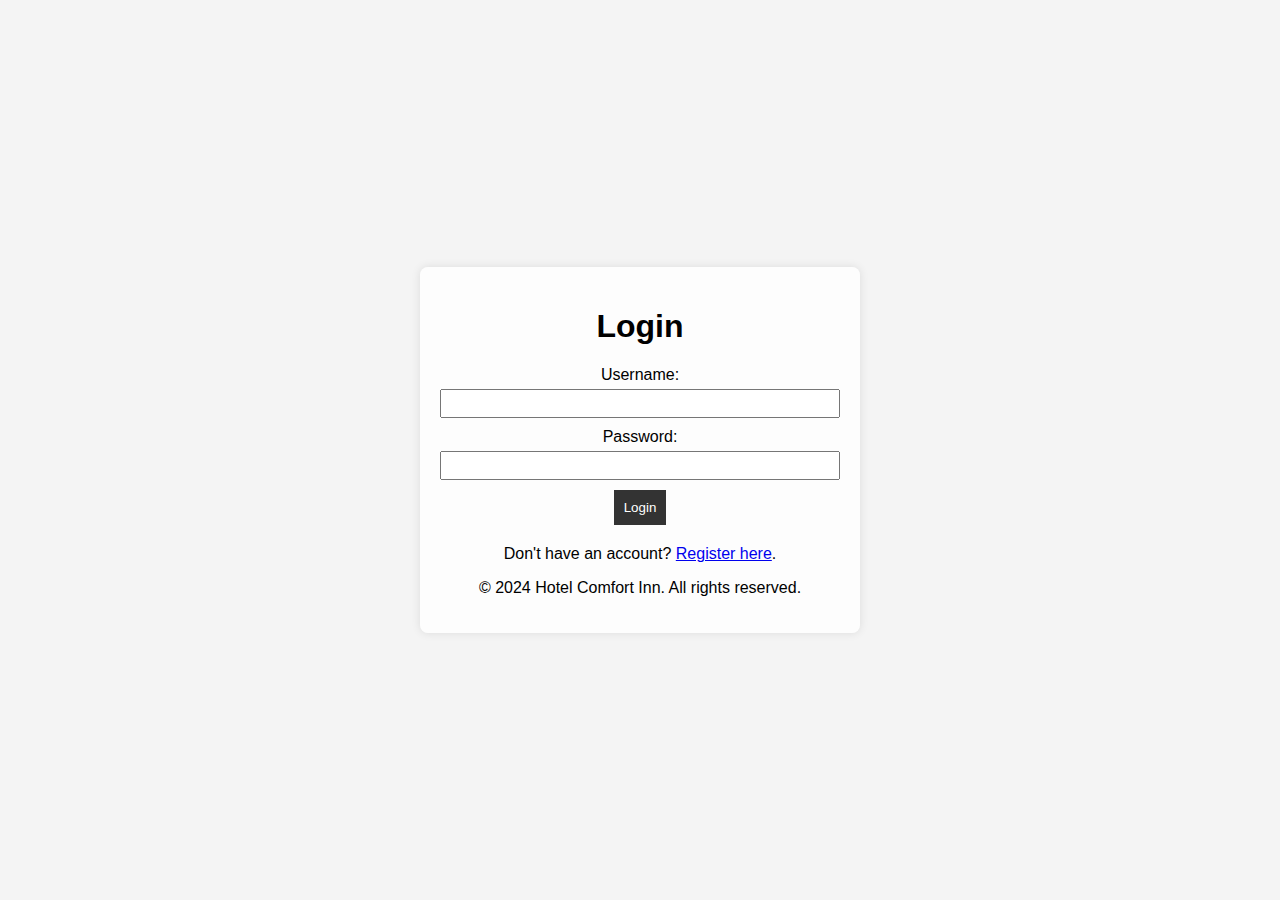
<file: login.html>
<!DOCTYPE html>
<html lang="en">
<head>
    <meta charset="UTF-8">
    <meta name="viewport" content="width=device-width, initial-scale=1.0">
    <title>Login - Hotel Booking</title>
    <link rel="stylesheet" href="css/styles.css">
    <link rel="stylesheet" href="https://cdnjs.cloudflare.com/ajax/libs/font-awesome/5.15.4/css/all.min.css" crossorigin="anonymous" referrerpolicy="no-referrer" />
    <style>
        body {
            font-family: Arial, sans-serif;
            background-color: #f4f4f4;
            margin: 0;
            padding: 0;
            display: flex;
            justify-content: center;
            align-items: center;
            height: 100vh;
            background-image: url('https://images.trvl-media.com/lodging/1000000/30000/28600/28517/04ae7594.jpg?impolicy=resizecrop&rw=575&rh=575&ra=fill');
            background-size: cover;
            background-position: center;
        }

        .container {
            width: 100%;
            max-width: 400px;
            background-color: rgba(255, 255, 255, 0.8);
            border-radius: 8px;
            box-shadow: 0 0 10px rgba(0, 0, 0, 0.1);
            padding: 20px;
            text-align: center;
        }
    </style>
</head>
<body>
    <div class="container">
        <div class="header">
            <h1>Login</h1>
        </div>
        <div class="form">
            <form id="loginForm">
                <label for="username">Username:</label>
                <input type="text" id="username" name="username" required>
                <label for="password">Password:</label>
                <input type="password" id="password" name="password" required>
                <button type="submit">Login</button>
            </form>
            <div class="register-link">
                <p>Don't have an account? <a href="register.html">Register here</a>.</p>
            </div>
        </div>
        <div class="footer">
            <p>&copy; 2024 Hotel Comfort Inn. All rights reserved.</p>
        </div>
    </div>

    <script>
        document.addEventListener('DOMContentLoaded', function () {
            const loginForm = document.getElementById('loginForm');
            if (loginForm) {
                loginForm.addEventListener('submit', function (e) {
                    e.preventDefault();

                    const data = {
                        username: loginForm.username.value,
                        password: loginForm.password.value
                    };

                    console.log('Sending login request:', data); // Debugging line to check the request payload

                    fetch('http://ec2-3-96-204-231.ca-central-1.compute.amazonaws.com:3000/login', {
                        method: 'POST',
                        headers: {
                            'Content-Type': 'application/json'
                        },
                        body: JSON.stringify(data)
                    })
                    .then(response => {
                        if (response.ok) {
                            return response.json();
                        } else {
                            return response.text().then(text => { throw new Error(text); });
                        }
                    })
                    .then(data => {
                        alert('Login successful');
                        localStorage.setItem('token', data.token); // Save token
                        window.location.href = 'services.html'; // Redirect to services page
                    })
                    .catch(error => {
                        console.error('Error:', error.message);
                        alert('Login failed. ' + error.message);
                    });
                });
            }
        });
    </script>
</body>
</html>
</file>
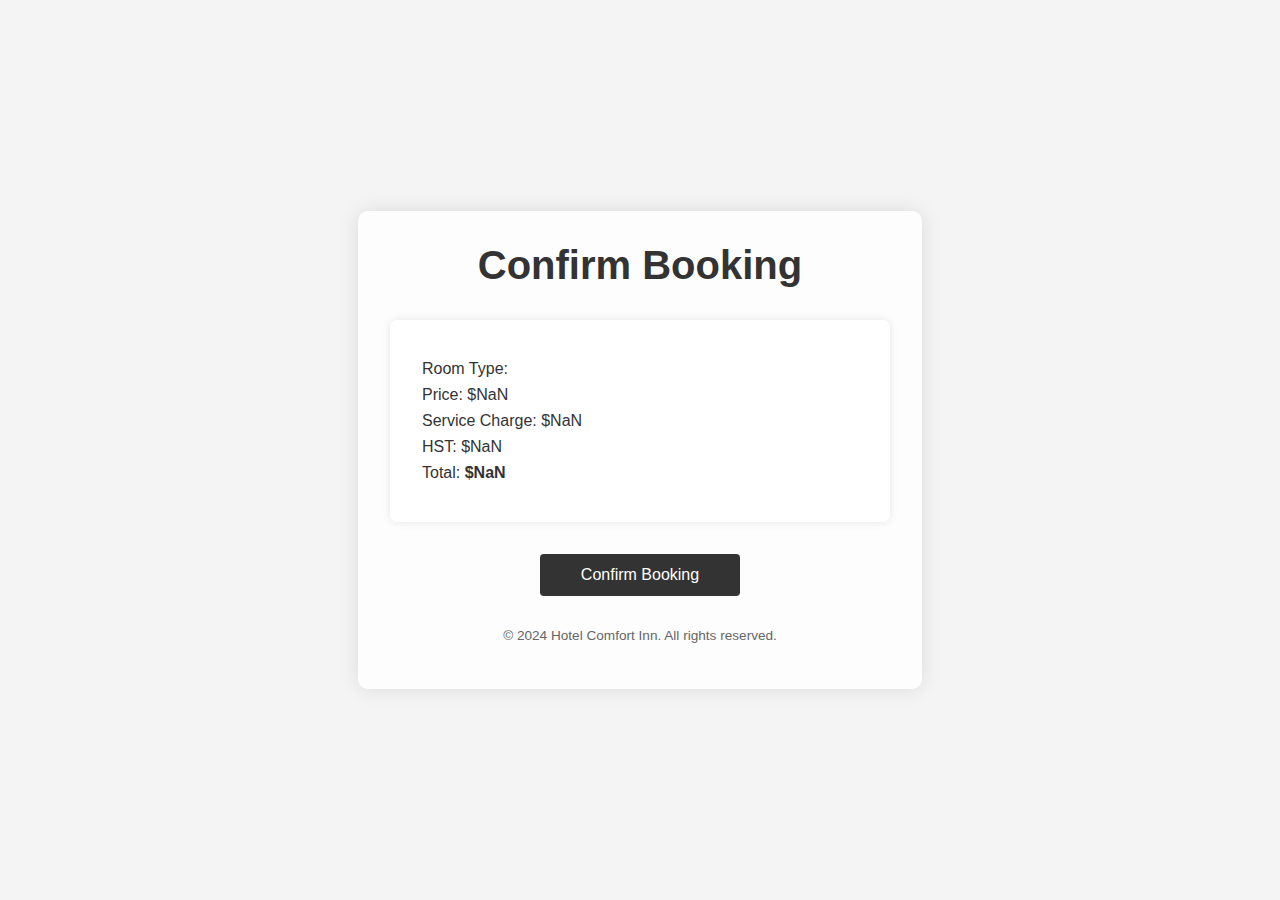
<file: payment.html>
<!DOCTYPE html>
<html lang="en">
<head>
    <meta charset="UTF-8">
    <meta name="viewport" content="width=device-width, initial-scale=1.0">
    <title>Payment - Hotel Booking</title>
    <link rel="stylesheet" href="css/styles.css">
    <style>
        body {
            font-family: 'Roboto', sans-serif;
            background-color: #f4f4f4;
            margin: 0;
            padding: 0;
            display: flex;
            justify-content: center;
            align-items: center;
            min-height: 100vh;
        }
        .container {
            width: 100%;
            max-width: 500px;
            margin: auto;
            padding: 2rem;
            background-color: rgba(255, 255, 255, 0.8);
            border-radius: 10px;
            box-shadow: 0 0 20px rgba(0, 0, 0, 0.1);
        }
        .header {
            text-align: center;
            margin-bottom: 2rem;
        }
        .header h1 {
            color: #333;
            font-size: 2.5rem;
            margin: 0;
        }
        .details {
            background-color: rgba(255, 255, 255, 0.9);
            padding: 2rem;
            border-radius: 8px;
            box-shadow: 0 0 10px rgba(0, 0, 0, 0.1);
            margin-bottom: 2rem;
        }
        .details p {
            font-size: 1rem;
            color: #333;
            margin: 0.5rem 0;
        }
        .details .amount {
            font-weight: bold;
        }
        .form button[type="submit"] {
            background-color: #333;
            color: #fff;
            border: none;
            padding: 0.75rem 1rem;
            font-size: 1rem;
            border-radius: 4px;
            cursor: pointer;
            transition: background-color 0.3s ease;
            width: 100%;
            max-width: 200px;
            margin: auto;
            display: block;
        }
        .form button[type="submit"]:hover {
            background-color: #555;
        }
        .footer {
            text-align: center;
            margin-top: 2rem;
            color: #666;
        }
        .footer p {
            font-size: 0.85rem;
        }
    </style>
</head>
<body>
    <div class="container">
        <div class="header">
            <h1>Confirm Booking</h1>
        </div>
        <div class="details">
            <p>Room Type: <span id="roomType"></span></p>
            <p>Price: <span id="price"></span></p>
            <p>Service Charge: <span id="serviceCharge"></span></p>
            <p>HST: <span id="hst"></span></p>
            <p>Total: <span id="totalAmount" class="amount"></span></p>
        </div>
        <div class="form">
            <button type="submit" id="confirmButton">Confirm Booking</button>
        </div>
        <div class="footer">
            <p>&copy; 2024 Hotel Comfort Inn. All rights reserved.</p>
        </div>
    </div>

    <script>
        // Extract query parameters from URL
        const urlParams = new URLSearchParams(window.location.search);
        const roomType = urlParams.get('room_type');
        const checkinDate = urlParams.get('checkin_date');
        const checkoutDate = urlParams.get('checkout_date');
        const pricePerNight = parseInt(urlParams.get('price'), 10);

        // Calculate total amount
        const checkin = new Date(checkinDate);
        const checkout = new Date(checkoutDate);
        const nights = (checkout - checkin) / (1000 * 60 * 60 * 24);
        const price = nights * pricePerNight;
        const serviceCharge = 0.1 * price; // Example: 10% service charge
        const hst = 0.13 * (price + serviceCharge); // Example: 13% HST
        const totalAmount = price + serviceCharge + hst;

        // Populate the details
        document.getElementById('roomType').innerText = roomType;
        document.getElementById('price').innerText = `$${price.toFixed(2)}`;
        document.getElementById('serviceCharge').innerText = `$${serviceCharge.toFixed(2)}`;
        document.getElementById('hst').innerText = `$${hst.toFixed(2)}`;
        document.getElementById('totalAmount').innerText = `$${totalAmount.toFixed(2)}`;

        document.getElementById('confirmButton').addEventListener('click', function() {
            alert('Booking successful! Please pay the shown charges at the hotel when you check-in.');
            window.location.href = 'thank-you.html'; // Redirect to thank-you page
        });
    </script>
</body>
</html>
</file>
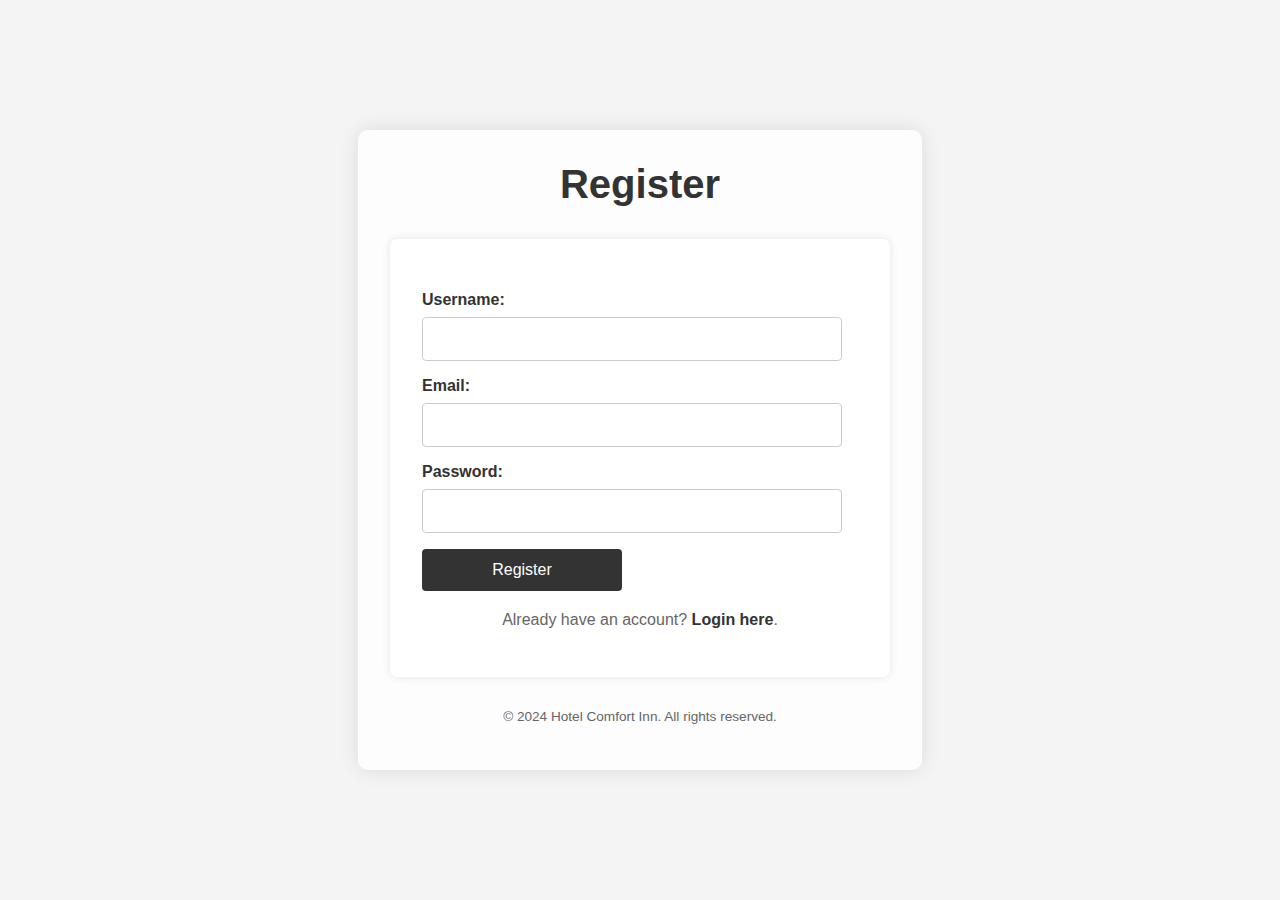
<file: register.html>
<!DOCTYPE html>
<html lang="en">
<head>
    <meta charset="UTF-8">
    <meta name="viewport" content="width=device-width, initial-scale=1.0">
    <title>Register - Hotel Booking</title>
    <link rel="stylesheet" href="css/styles.css">
    <style>
        /* Global styles */
        body {
            font-family: 'Roboto', sans-serif;
            background-image: url('https://images.trvl-media.com/lodging/1000000/30000/28600/28517/04ae7594.jpg?impolicy=resizecrop&rw=575&rh=575&ra=fill');
            background-size: cover;
            background-position: center;
            margin: 0;
            padding: 0;
            display: flex;
            justify-content: center;
            align-items: center;
            min-height: 100vh;
        }
        .container {
            width: 100%;
            max-width: 500px;
            margin: auto;
            padding: 2rem;
            background-color: rgba(255, 255, 255, 0.8); /* Semi-transparent white background */
            border-radius: 10px;
            box-shadow: 0 0 20px rgba(0, 0, 0, 0.1);
        }
        .header {
            text-align: center;
            margin-bottom: 2rem;
        }
        .header h1 {
            color: #333;
            font-size: 2.5rem;
            margin: 0;
        }
        .form {
            background-color: rgba(255, 255, 255, 0.9); /* Semi-transparent white background */
            padding: 2rem;
            border-radius: 8px;
            box-shadow: 0 0 10px rgba(0, 0, 0, 0.1);
        }
        .form label {
            display: block;
            margin-bottom: 0.5rem;
            font-weight: bold;
            color: #333;
        }
        .form input[type="text"],
        .form input[type="password"],
        .form input[type="email"] {
            width: calc(100% - 1rem);
            padding: 0.75rem;
            margin-bottom: 1rem;
            border: 1px solid #ccc;
            border-radius: 4px;
            font-size: 1rem;
        }
        .form button[type="submit"] {
            background-color: #333;
            color: #fff;
            border: none;
            padding: 0.75rem 1rem;
            font-size: 1rem;
            border-radius: 4px;
            cursor: pointer;
            transition: background-color 0.3s ease;
            width: 100%;
            max-width: 200px;
        }
        .form button[type="submit"]:hover {
            background-color: #555;
        }
        .login-link {
            text-align: center;
            margin-top: 1rem;
            color: #666;
        }
        .login-link a {
            color: #333;
            font-weight: bold;
            text-decoration: none;
            transition: color 0.3s ease;
        }
        .login-link a:hover {
            color: #555;
        }
        .footer {
            text-align: center;
            margin-top: 2rem;
            color: #666;
        }
        .footer p {
            font-size: 0.85rem;
        }
    </style>
</head>
<body>
    <div class="container">
        <div class="header">
            <h1>Register</h1>
        </div>
        <div class="form">
            <form id="registerForm">
                <label for="username">Username:</label>
                <input type="text" id="username" name="username" required>
                <label for="email">Email:</label>
                <input type="email" id="email" name="email" required>
                <label for="password">Password:</label>
                <input type="password" id="password" name="password" required>
                <button type="submit">Register</button>
            </form>
            <div class="login-link">
                <p>Already have an account? <a href="login.html">Login here</a>.</p>
            </div>
        </div>
        <div class="footer">
            <p>&copy; 2024 Hotel Comfort Inn. All rights reserved.</p>
        </div>
    </div>

    <script>
        document.getElementById("registerForm").addEventListener("submit", function(event) {
            event.preventDefault(); // Prevent form submission

            const data = {
                username: document.getElementById("username").value,
                email: document.getElementById("email").value,
                password: document.getElementById("password").value
            };

            fetch('http://ec2-3-96-204-231.ca-central-1.compute.amazonaws.com:3000/register', {
                method: 'POST',
                headers: {
                    'Content-Type': 'application/json'
                },
                body: JSON.stringify(data)
            })
            .then(response => {
                if (response.ok) {
                    return response.text();
                }
                throw new Error('Registration failed');
            })
            .then(data => {
                alert('Registration successful');
                window.location.href = 'login.html'; // Redirect to login page after successful registration
            })
            .catch(error => {
                console.error('Error:', error);
                alert('Registration failed. Please try again.');
            });
        });
    </script>
</body>
</html>
</file>
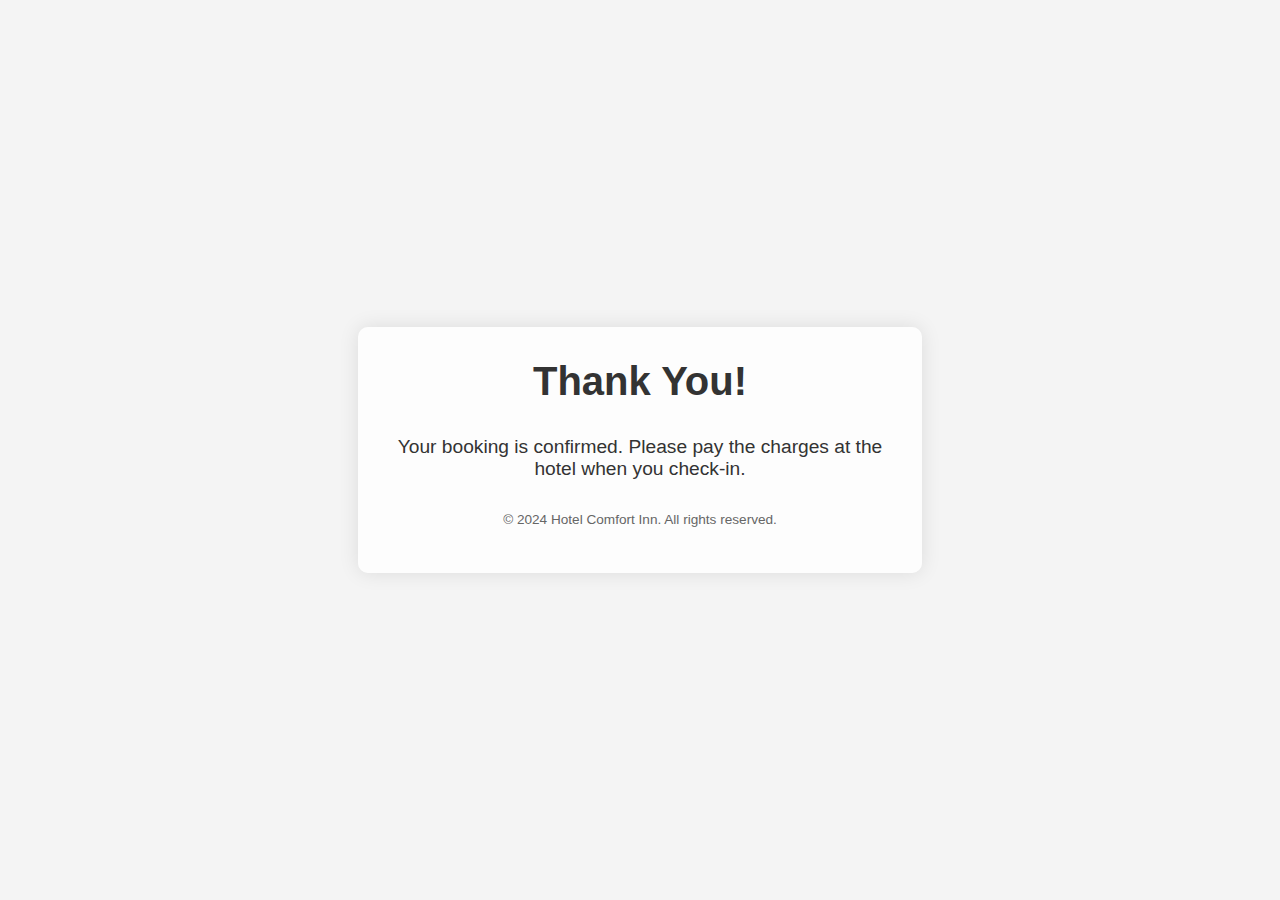
<file: thank-you.html>
<!DOCTYPE html>
<html lang="en">
<head>
    <meta charset="UTF-8">
    <meta name="viewport" content="width=device-width, initial-scale=1.0">
    <title>Thank You - Hotel Booking</title>
    <link rel="stylesheet" href="css/styles.css">
    <style>
        body {
            font-family: 'Roboto', sans-serif;
            background-color: #f4f4f4;
            margin: 0;
            padding: 0;
            display: flex;
            justify-content: center;
            align-items: center;
            min-height: 100vh;
        }
        .container {
            width: 100%;
            max-width: 500px;
            margin: auto;
            padding: 2rem;
            background-color: rgba(255, 255, 255, 0.8);
            border-radius: 10px;
            box-shadow: 0 0 20px rgba(0, 0, 0, 0.1);
            text-align: center;
        }
        .header {
            text-align: center;
            margin-bottom: 2rem;
        }
        .header h1 {
            color: #333;
            font-size: 2.5rem;
            margin: 0;
        }
        .message {
            font-size: 1.2rem;
            color: #333;
        }
        .footer {
            text-align: center;
            margin-top: 2rem;
            color: #666;
        }
        .footer p {
            font-size: 0.85rem;
        }
    </style>
</head>
<body>
    <div class="container">
        <div class="header">
            <h1>Thank You!</h1>
        </div>
        <div class="message">
            <p>Your booking is confirmed. Please pay the charges at the hotel when you check-in.</p>
        </div>
        <div class="footer">
            <p>&copy; 2024 Hotel Comfort Inn. All rights reserved.</p>
        </div>
    </div>
</body>
</html>
</file>
<file: css/styles.css>
body {
    font-family: Arial, sans-serif;
    margin: 0;
    padding: 0;
    background-color: #f4f4f4;
}

header {
    background-color: #333;
    color: #fff;
    padding: 10px 0;
    text-align: center;
}

header h1 {
    margin: 0;
}

nav ul {
    list-style: none;
    padding: 0;
}

nav ul li {
    display: inline;
    margin: 0 10px;
}

nav ul li a {
    color: #fff;
    text-decoration: none;
}

main {
    padding: 20px;
}

footer {
    background-color: #333;
    color: #fff;
    text-align: center;
    padding: 10px 0;
    position: fixed;
    width: 100%;
    bottom: 0;
}

form {
    margin: 20px 0;
}

form label {
    display: block;
    margin-bottom: 5px;
}

form input {
    margin-bottom: 10px;
    padding: 5px;
    width: 100%;
    box-sizing: border-box;
}

form button {
    padding: 10px;
    background-color: #333;
    color: #fff;
    border: none;
    cursor: pointer;
}

form button:hover {
    background-color: #555;
}
</file>
